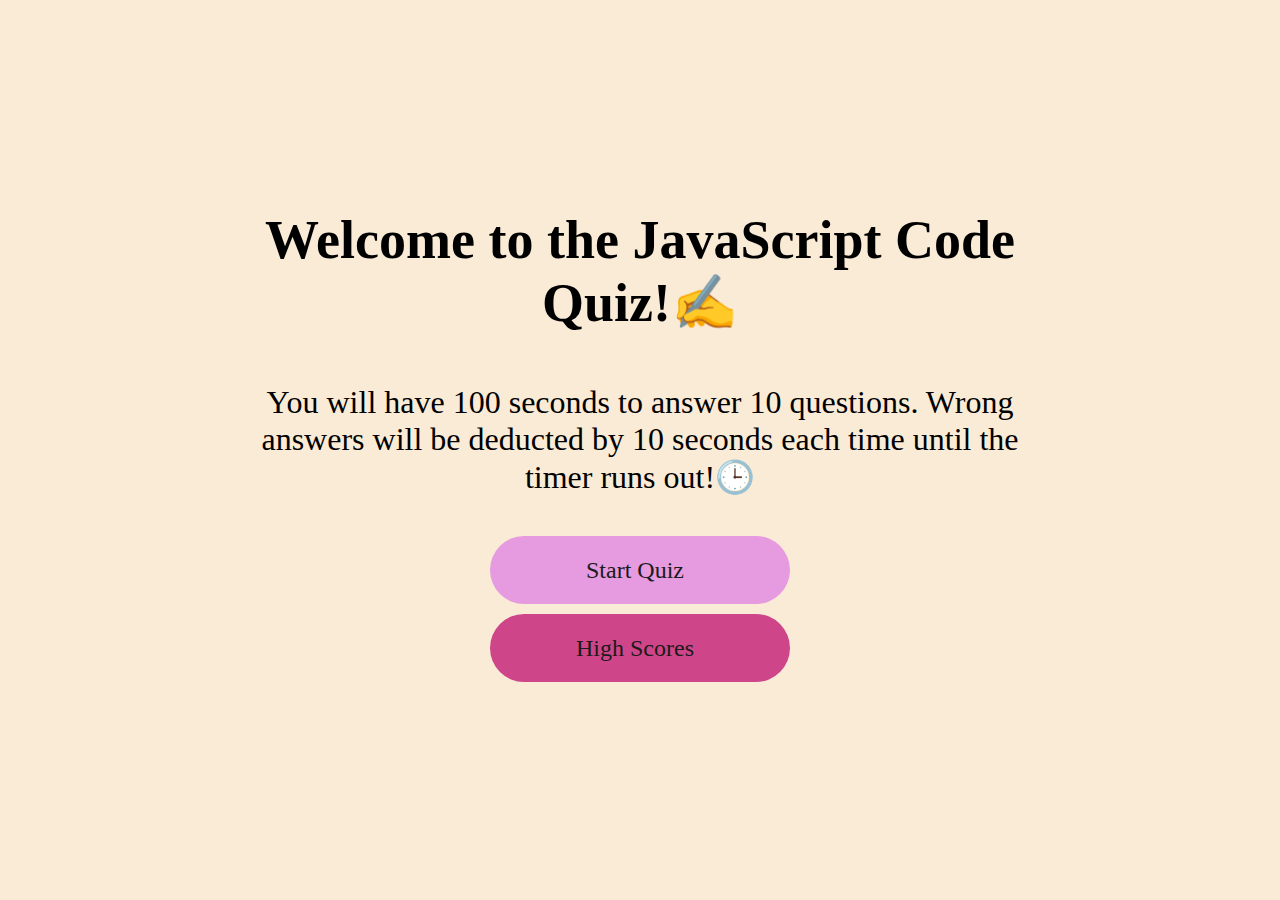
<file: index.html>
<!DOCTYPE html>
<html lang="en">
<head>
  <meta charset="UTF-8">
  <meta name="viewport" content="width=device-width, initial-scale=1.0">
	<title>JS Code Quiz</title>
  <link rel="stylesheet" href="./assets/css/style.css">
</head>

<!-- Body, main page -->
<body>
  <div class="container">
    <div id="home" class="flex-column flex-center">
			<h1>Welcome to the JavaScript Code Quiz!✍</h1>
            <h3>You will have 100 seconds to answer 10 questions. Wrong answers will be deducted by 10 seconds each time until the timer runs out!🕒</h3>
            <a href="./assets/htmls/game.html" class="btn">Start Quiz<i class="quiz"></i></a>
            <a href="./assets/htmls/highscores.html" id="highscore-btn" class="btn">High Scores<i class="highscores"></i></a>
		</div>
  </div>
</body>
</html>
</file>
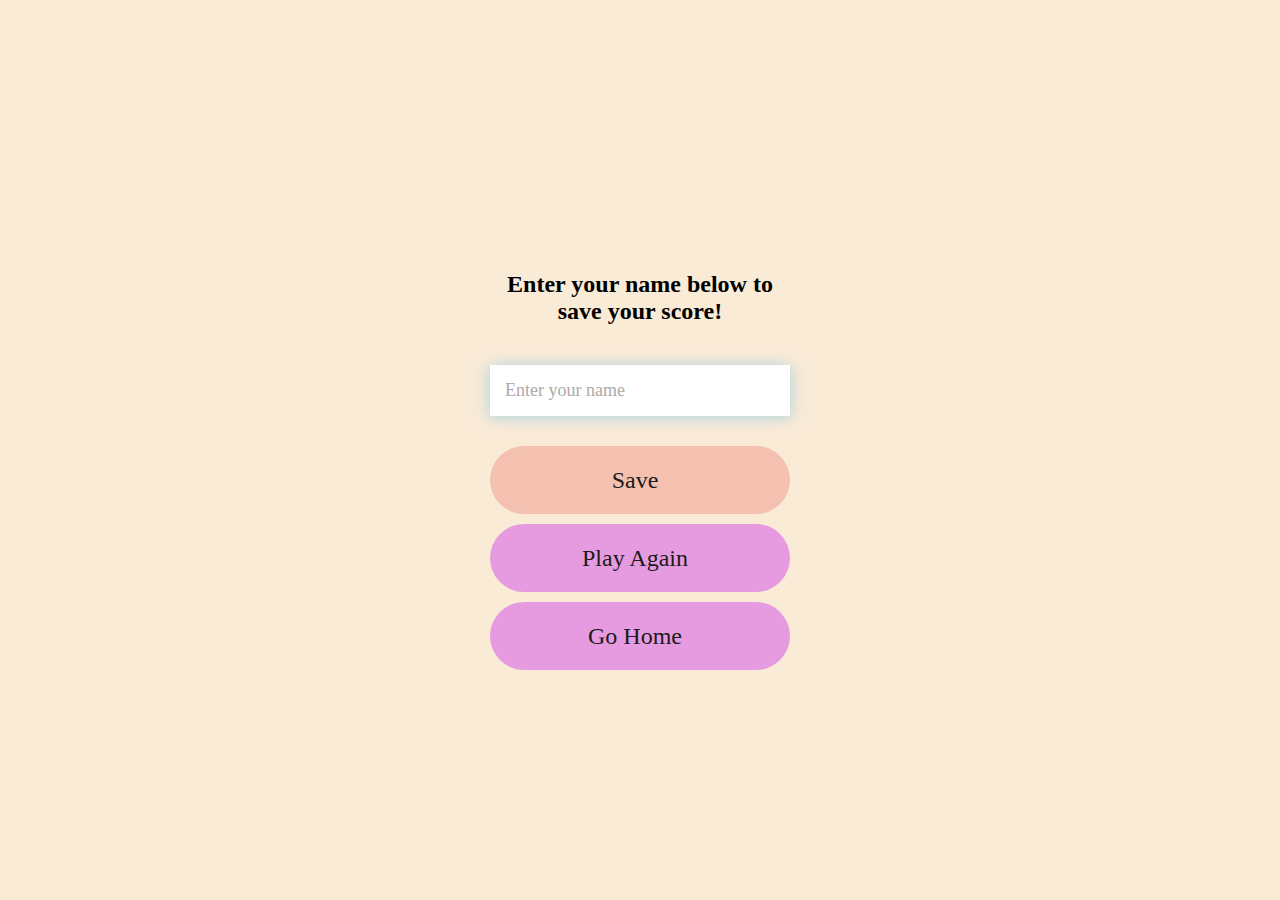
<file: assets/htmls/end.html>
<!DOCTYPE html>
<html lang="en">
<head>
  <meta charset="UTF-8">
  <meta name="viewport" content="width=device-width, initial-scale=1.0">
  <title>Game Over</title>
  <link rel="stylesheet" href="../css/style.css">
</head>

<!-- End of game page -->
<body>
  <div class="container">
    <div id="end" class="flex-center flex-column">
      <h1 id="finalScore">0</h1>
      <form class="end-form-container">
        <h2 id="end-text"> Enter your name below to save your score!</h2>
        <input type="text" name="name" id="username" placeholder="Enter your name">
        <button class="btn" id="saveScoreBtn" type="submit" onclick="saveHighScore(event)" disabled>Save<i class="save"></i></button>
      </form>
      <a href="../htmls/game.html" class="btn">Play Again<i class="quiz"></i></a>
      <a href="https://xdaedx.github.io/Code-Quiz/" class="btn">Go Home<i class="home"></i></a>
    </div>
  </div>
  <script src="../js/end.js"></script>
</body>
</html>
</file>
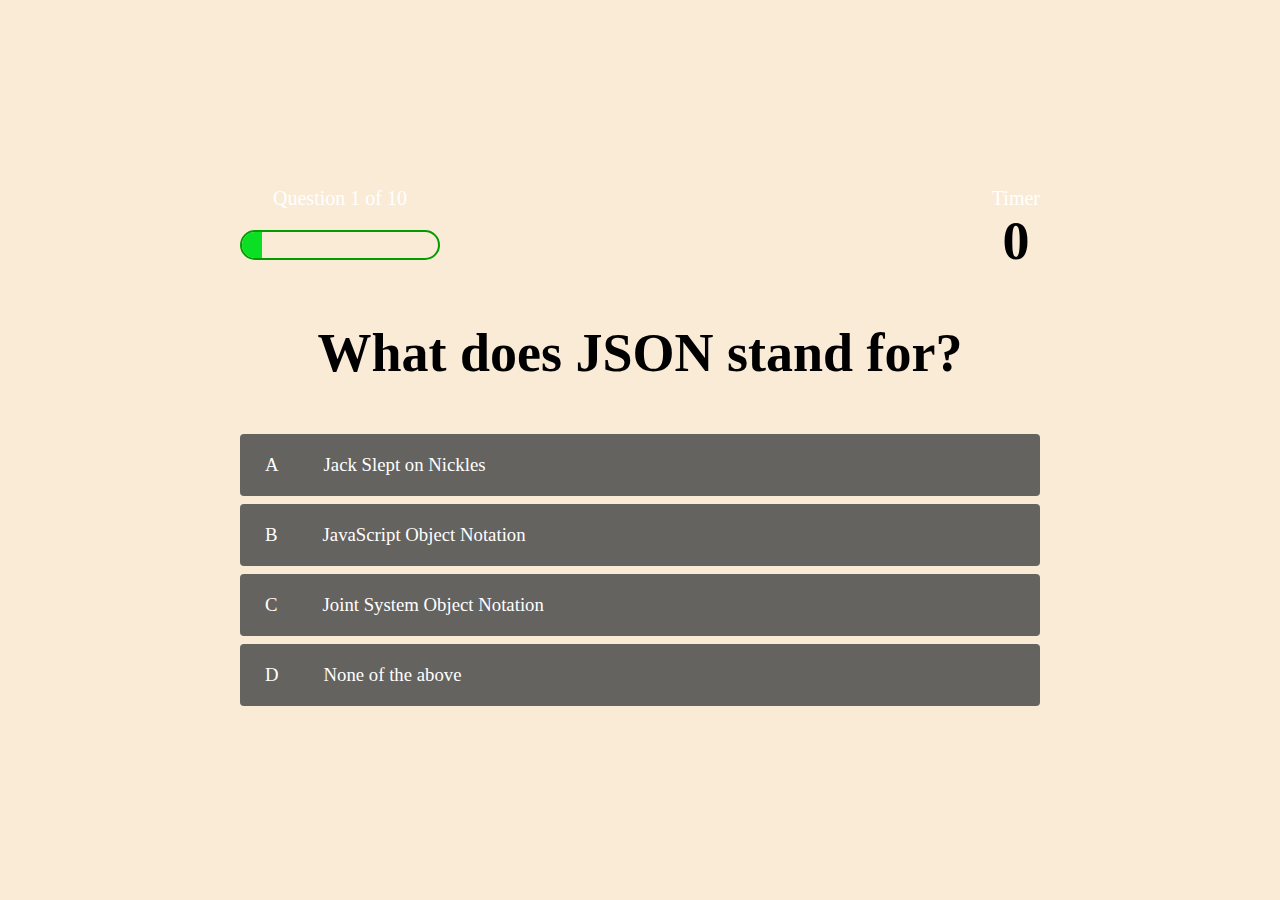
<file: assets/htmls/game.html>
<!DOCTYPE html>
<html lang="en">
<head>
  <meta charset="UTF-8">
  <meta name="viewport" content="width=device-width, initial-scale=1.0">
  <title>JS Code Quiz</title>
  <link rel="stylesheet" href="../css/style.css">
  <link rel="stylesheet" href="../css/game.css">
</head>

<!-- game page-->
<body>
  <div class="container">
    <div id="game" class="justify-center flex-column">
      <div id="hud">
        <div class="hud-item">
          <p id="progress-text" class="hud-prefix">
            Question
          </p>
          <div id="progress-bar">
            <div id="progress-bar-full"></div>
          </div>
        </div>
        <div class="hud-item">
          <p class="hud-prefix">
            Timer
          </p>
          <h1 class="hud-main-text" id="timer">
            0
          </h1>
        </div>
      </div>
      <h1 id="question" class="text-center">What is the answer to this question?</h1>
      <div class="choice-container">
        <p class="choice-prefix">A</p>
        <p class="choice-text" data-number="1">Choice</p>
      </div>
      <div class="choice-container">
        <p class="choice-prefix">B</p>
        <p class="choice-text" data-number="2">Choice</p>
      </div>
      <div class="choice-container">
        <p class="choice-prefix">C</p>
        <p class="choice-text" data-number="3">Choice</p>
      </div>
      <div class="choice-container">
        <p class="choice-prefix">D</p>
        <p class="choice-text" data-number="4">Choice</p>
      </div>
    </div>
  </div>
  <script src="../js/main.js"></script>
</body>
</html>
</file>
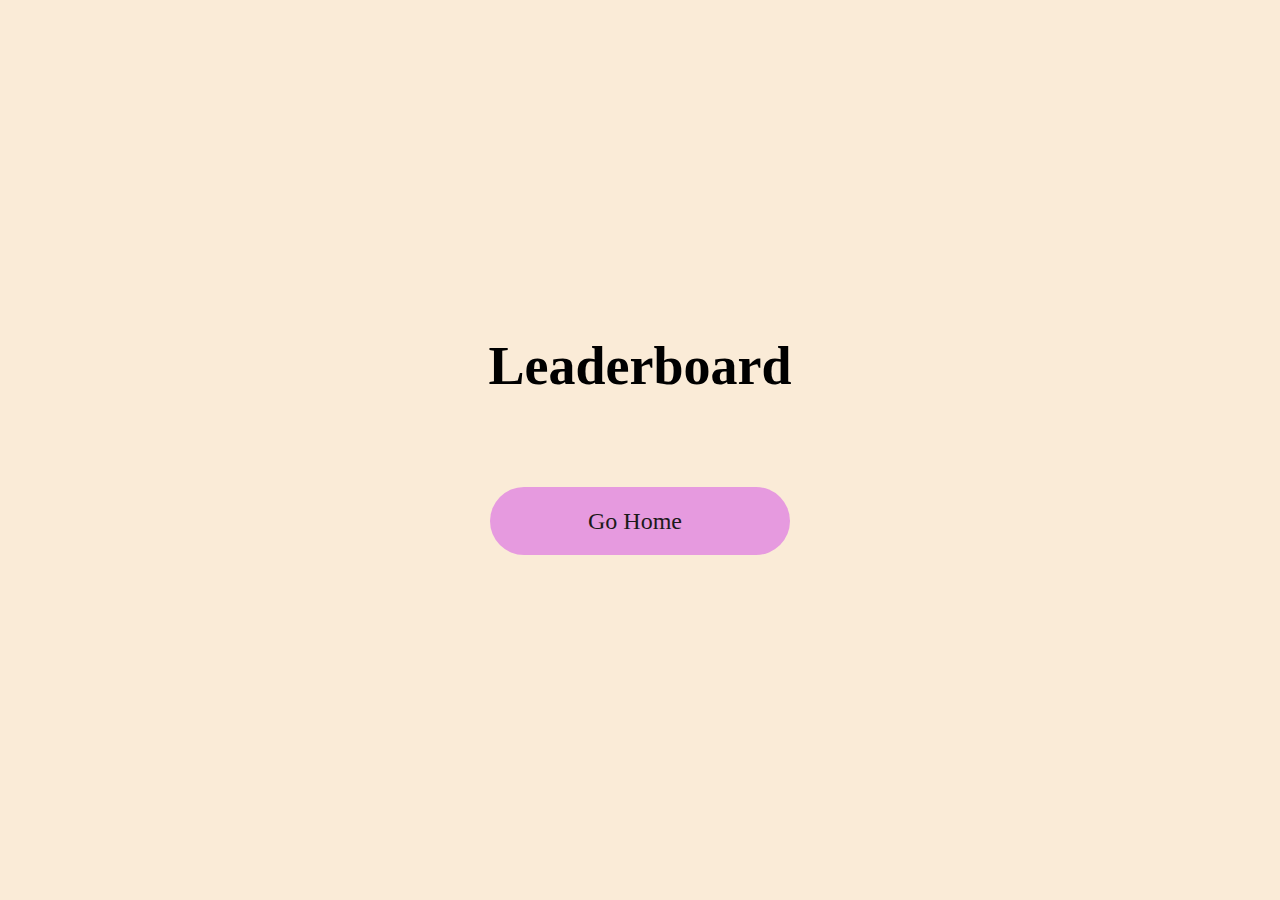
<file: assets/htmls/highscores.html>
<!DOCTYPE html>
<html lang="en">
<head>
  <meta charset="UTF-8">
  <meta name="viewport" content="width=device-width, initial-scale=1.0">
  <title>High Scores</title>
  <link rel="stylesheet" href="../css/style.css">
  <link rel="stylesheet" href="../css/highscores.css">
</head>

<!-- Highscores page -->
<body>
  <div class="container">
    <div id="highScores" class="flex-center flex-column">
      <h1 id="finalScore">Leaderboard</h1>
      <ul id="highScoresList"></ul>
      <a href="https://xdaedx.github.io/Code-Quiz/" class="btn">Go Home<i class="home"></i></a>
    </div>
  </div>
  <script src="../js/highscores.js"></script>
</body>
</html>
</file>
<file: assets/css/style.css>
* {
    box-sizing: border-box;
    margin: 0;
    padding: 0;
    font-size: 62.5%;
    font-family: "Nova Square", cursive;
  }
  
  /* main page section - for first index.html file*/ 
  body {
    background-color: antiquewhite;
  }
  
  h1 {
    font-size: 5.4rem;
    color: black;
    margin-bottom: 5rem;
    text-align: center;
  }
  
  h2 {
    font-size: 4.2rem;
    margin-bottom: 4rem;
  }
  
  h3 {
    font-weight: lighter;
    font-size: 3.2rem;
    color: black;
    margin-bottom: 4rem;
    text-align: center;
  }
  
  .container {
    width: 100vw;
    height: 100vh;
    display: flex;
    justify-content: center;
    align-items: center;
    max-width: 80rem;
    margin: 0 auto;
  }
  
  .flex-column {
    display: flex;
    flex-direction: column;
  }
  
  .flex-center {
    justify-content: center;
    align-items: center;
  }
  
  .text-center {
    text-align: center;
  }
  
  .btn {
    font-size: 2.4rem;
    padding: 2rem 0;
    width: 30rem;
    text-align: center;
    margin-bottom: 1rem;
    text-decoration: none;
    color: rgb(28, 26, 26);
    background: rgb(230, 154, 223);
    border-radius: 50px;
    transition: transform 150ms;
  }
  
  .btn:hover {
    cursor: pointer;
    box-shadow: 0 0.4rem 1.4rem 0 rgba(0, 0, 0, 0.6);
    transform: scale(1.03);
  }
  
  #highscore-btn {
    background: rgb(206, 69, 137);
  }
  
  #highscore-btn:hover {
    box-shadow: 0 0.4rem 1.4rem 0 rgba(0, 0, 0, 0.616);
  }
  
  #saveScoreBtn {
    border: none;
    background: rgb(240, 169, 89);
  }
  
  #saveScoreBtn:hover {
    box-shadow: 0 0.4rem 1.4rem 0 rgba(51, 255, 0, 0.151);
  }
  
  #saveScoreBtn[disabled] {
    background: rgba(216, 9, 9, 0.185);
  }
  
  #saveScoreBtn[disabled]:hover {
    cursor: not-allowed;
    box-shadow: none;
    transform: none;
  }
  
  .quiz {
    font-size: 2.5rem;
    margin-left: 1rem;
  }
  
  .highscores {
    font-size: 2.5rem;
    margin-left: 1rem;
  }
  
  /* game ending section */
  .end-form-container {
    width: 100%;
    display: flex;
    flex-direction: column;
    align-items: center;
    max-width: 30rem;
  }
  
  input {
    margin-bottom: 1rem;
    width: 20rem;
    padding: 1.5rem;
    font-size: 1.8rem;
    border: none;
    box-shadow: 0 0.1rem 1.4rem 0 rgba(86, 185, 235, 0.5);
  }
  
  input::placeholder {
    color: #aaa;
  }
  
  #username {
    margin-bottom: 3rem;
    width: 100%;
    outline: none;
  }
  
  #end-text {
    font-size: 2.4rem;
    color: rgb(0, 0, 0);
    text-align: center;
  }
  
  .save {
    font-size: 2.5rem;
    margin-left: 1rem;
  }
  
  .home {
    font-size: 2.5rem;
    margin-left: 1rem;
  }
  
  @media (hover: none) {
    .btn:hover {
      cursor: not-allowed;
      box-shadow: none;
      transform: none;
    }
  }
</file>
<file: assets/css/game.css>
body {
    color: #fff;
  }
  
  #question {
    font-family: "Ibarra Real Nova", serif;
  }
  .choice-container {
    display: flex;
    margin-bottom: 0.8rem;
    width: 100%;
    border-radius: 4px;
    background: rgba(70, 70, 70, 0.829);
    font-size: 3rem;
    min-width: 80rem;
    transition: transform 100ms;
  }
  
  .choice-container:hover {
    cursor: pointer;
    box-shadow: 0 0.4rem 1.4rem 0 rgba(199, 199, 199, 0.5);
    transform: scale(1.03);
  }
  
  .choice-prefix {
    padding: 2rem 2.5rem;
    color: #fff;
  }
  
  .choice-text {
    font-family: "Ibarra Real Nova", serif;
    padding: 2rem;
    width: 100%;
  }
  
  .correct {
    background: rgb(0, 179, 0);
  }
  
  .incorrect {
    background: rgb(221, 7, 7);
  }
  
  #hud {
    display: flex;
    justify-content: space-between;
  }
  
  .hud-prefix {
    text-align: center;
    font-size: 2rem;
  }
  
  .hud-main-text {
    text-align: center;
  }
  
  #progress-bar {
    width: 20rem;
    height: 3rem;
    border: 0.2rem solid rgb(0, 156, 0);
    margin-top: 2rem;
    border-radius: 50px;
    overflow: hidden;
  }
  
  #progress-bar-full {
    height: 100%;
    background: rgb(11, 223, 36);
    width: 0%;
  }
  
  @media (hover: none) {
    .choice-container:hover {
      cursor: not-allowed;
      box-shadow: none;
      transform: unset;
    }
  }
  
  @media screen and (max-width: 820px) {
    .choice-container {
      min-width: 40rem;
    }
    #question {
      max-width: 95vw;
      font-size: 3rem;
    }
  }
</file>
<file: assets/css/highscores.css>
body {
    color: #fff;
  }
  
  #highScoresList {
    list-style: none;
    margin-bottom: 4rem;
  }
  
  .high-score {
    font-size: 2.8rem;
    margin-bottom: 0.5rem;
  }
</file>
